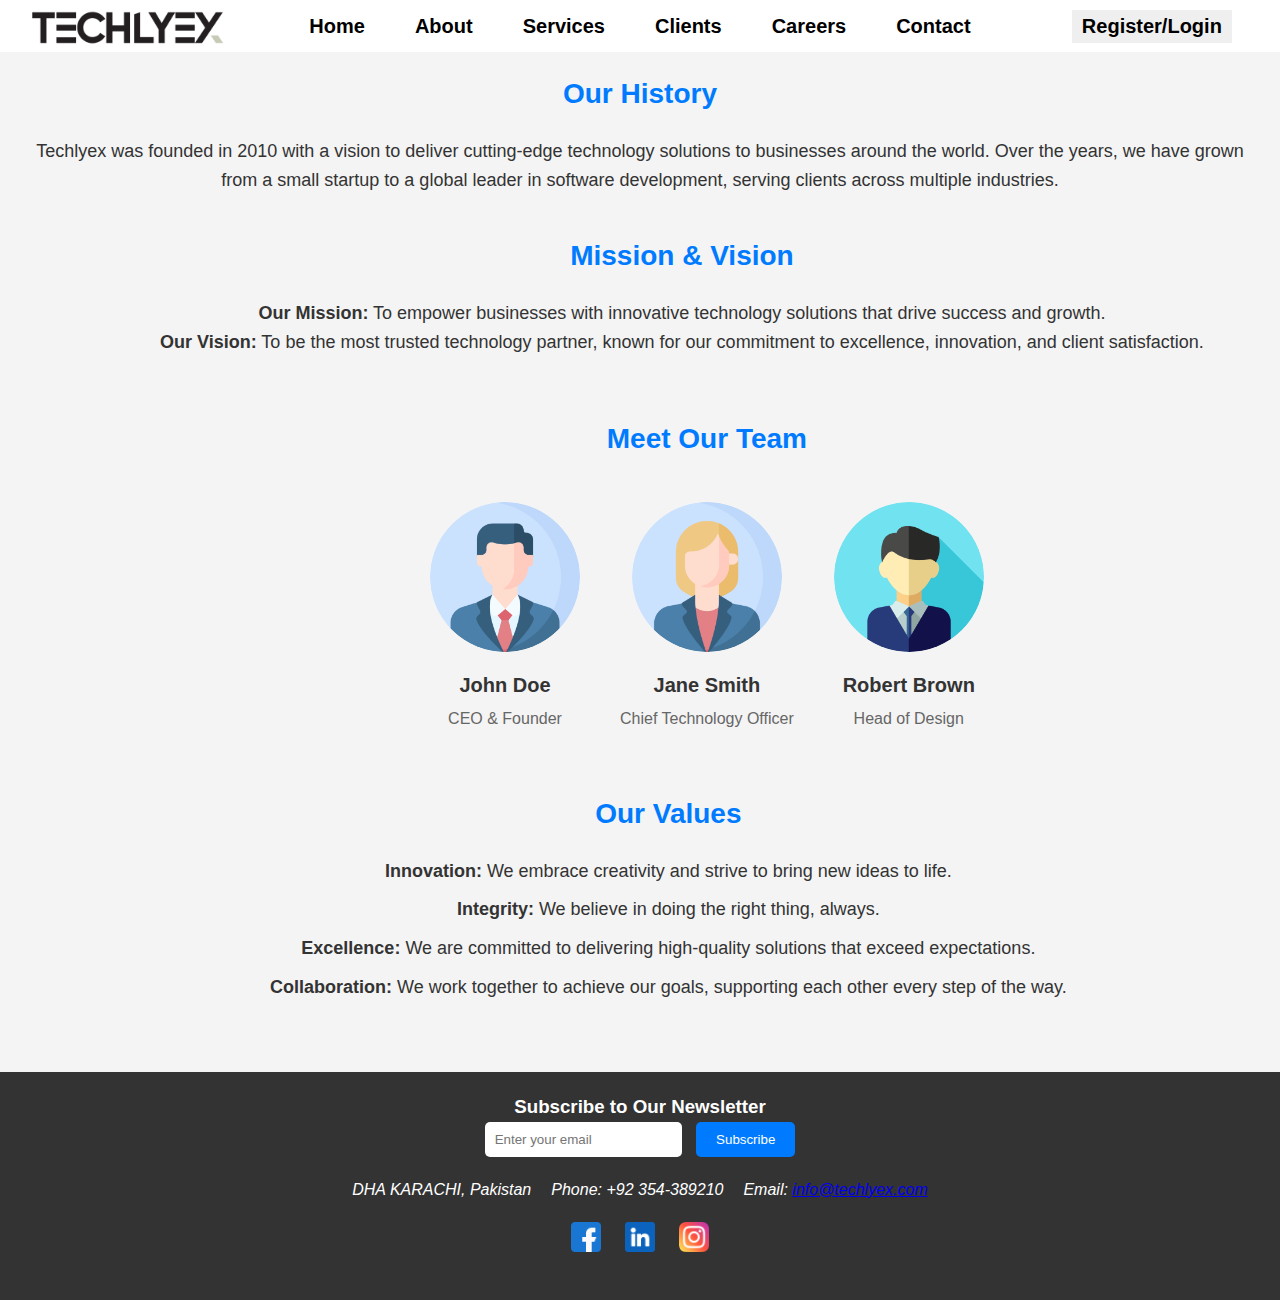
<file: about.html>
<!DOCTYPE html>
<html lang="en">

<head>
    <meta charset="UTF-8">
    <meta name="viewport" content="width=device-width, initial-scale=1.0">
    <title>About Us - Techlyex</title>
    <link rel="stylesheet" href="style.css">
</head>

<body>
    <!-- Header -->
    <div class="Header">
        <img src="images/logo.png" alt="Techlyex Logo" width="200px">
        <nav class="nav">
            <a href="index.html">Home</a>
            <a href="about.html">About</a>
            <a href="services.html">Services</a>
            <a href="clients.html">Clients</a>
            <a href="careers.html">Careers</a>
            <a href="contact.html">Contact</a>
        </nav>
        <button class="Loginbtn"><a href="login.html">Register/Login</a></button>
    </div>


    <!-- About Us Section -->
    <div class="about-container">
        <!-- Company History -->
        <section id="company-history">
            <h2>Our History</h2>
            <p>Techlyex was founded in 2010 with a vision to deliver cutting-edge technology solutions to businesses around the world. Over the years, we have grown from a small startup to a global leader in software development, serving clients across multiple industries.</p>
        </section>

        <!-- Mission and Vision -->
        <section id="mission-vision">
            <h2>Mission & Vision</h2>
            <p><strong>Our Mission:</strong> To empower businesses with innovative technology solutions that drive success and growth.</p>
            <p><strong>Our Vision:</strong> To be the most trusted technology partner, known for our commitment to excellence, innovation, and client satisfaction.</p>
        </section>

        <!-- Our Team -->
        <section id="our-team">
            <div class="team">
            <h2>Meet Our Team</h2>
            <div class="team-member-container">
            <div class="team-member">
                <img src="images/profile.png" alt="John Doe">
                <h3>John Doe</h3>
                <p>CEO & Founder</p>
            </div>
            <div class="team-member">
                <img src="images/profile (1).png" alt="Jane Smith">
                <h3>Jane Smith</h3>
                <p>Chief Technology Officer</p>
            </div>
            <div class="team-member">
                <img src="images/businessman.png" alt="Robert Brown">
                <h3>Robert Brown</h3>
                <p>Head of Design</p>
            </div>
            </div>
        </div>
        </section>

        <!-- Core Values -->
        <section id="core-values">
            <h2>Our Values</h2>
            <ul>
                <li><strong>Innovation:</strong> We embrace creativity and strive to bring new ideas to life.</li>
                <li><strong>Integrity:</strong> We believe in doing the right thing, always.</li>
                <li><strong>Excellence:</strong> We are committed to delivering high-quality solutions that exceed expectations.</li>
                <li><strong>Collaboration:</strong> We work together to achieve our goals, supporting each other every step of the way.</li>
            </ul>
        </section>
    </div>

      <!-- Footer -->
      <footer>
        <div class="container">
            <div class="footer-info">
                <div class="newsletter">
                    <h3>Subscribe to Our Newsletter</h3>
                    <form action="#" method="post">
                        <input type="email" placeholder="Enter your email" required>
                        <button type="submit">Subscribe</button>
                    </form>
                </div>
                <address>
                    <p>DHA KARACHI, Pakistan</p>
                    <p>Phone: +92 354-389210</p>
                    <p>Email: <a href="mailto:info@techlyex.com">info@techlyex.com</a></p>
                </address>
                <div class="social-media">
                    <a href="#"><img src="images/facebook.png" alt="Facebook"></a>
                    <a href="#"><img src="images/linkedin.png" alt="LinkedIn"></a>
                    <a href="#"><img src="images/instagram.png" alt="Instagram"></a>
                </div>
            </div>
        </div>
    </footer>
</body>

</html>
</file>
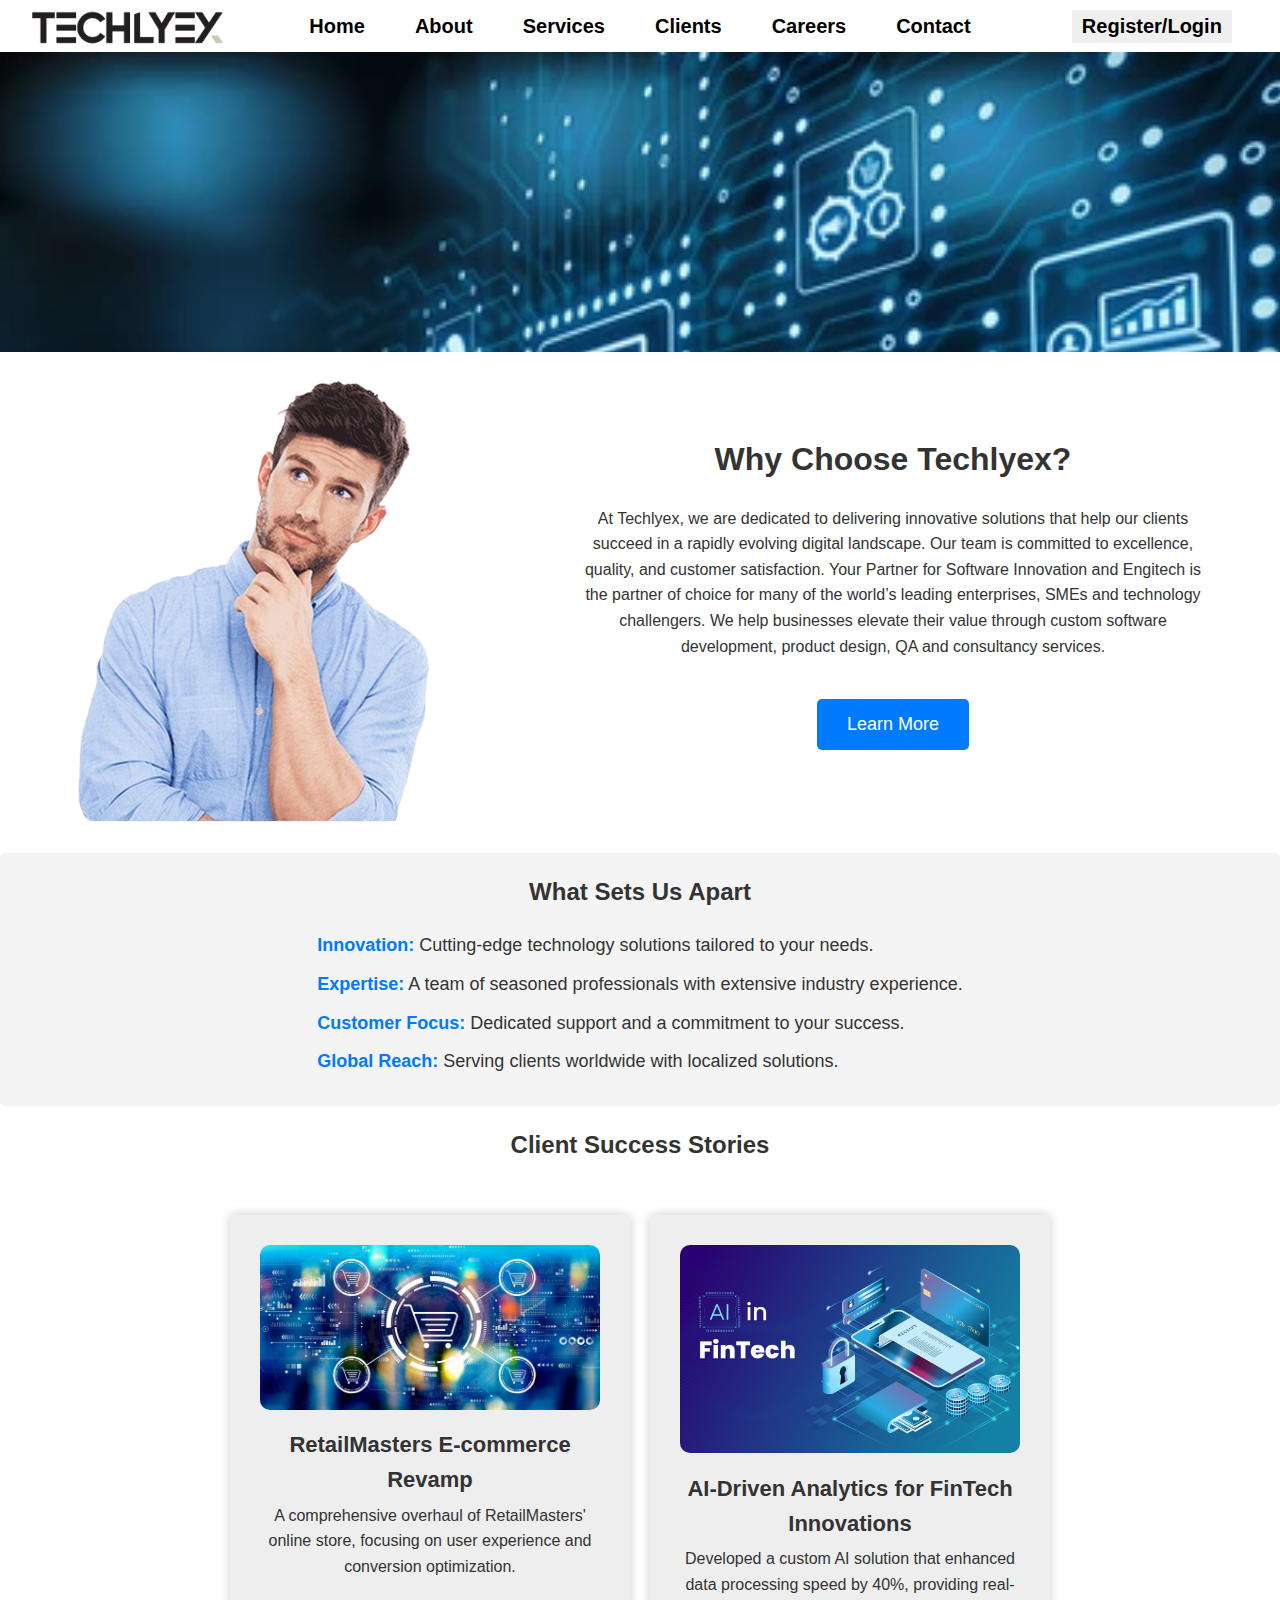
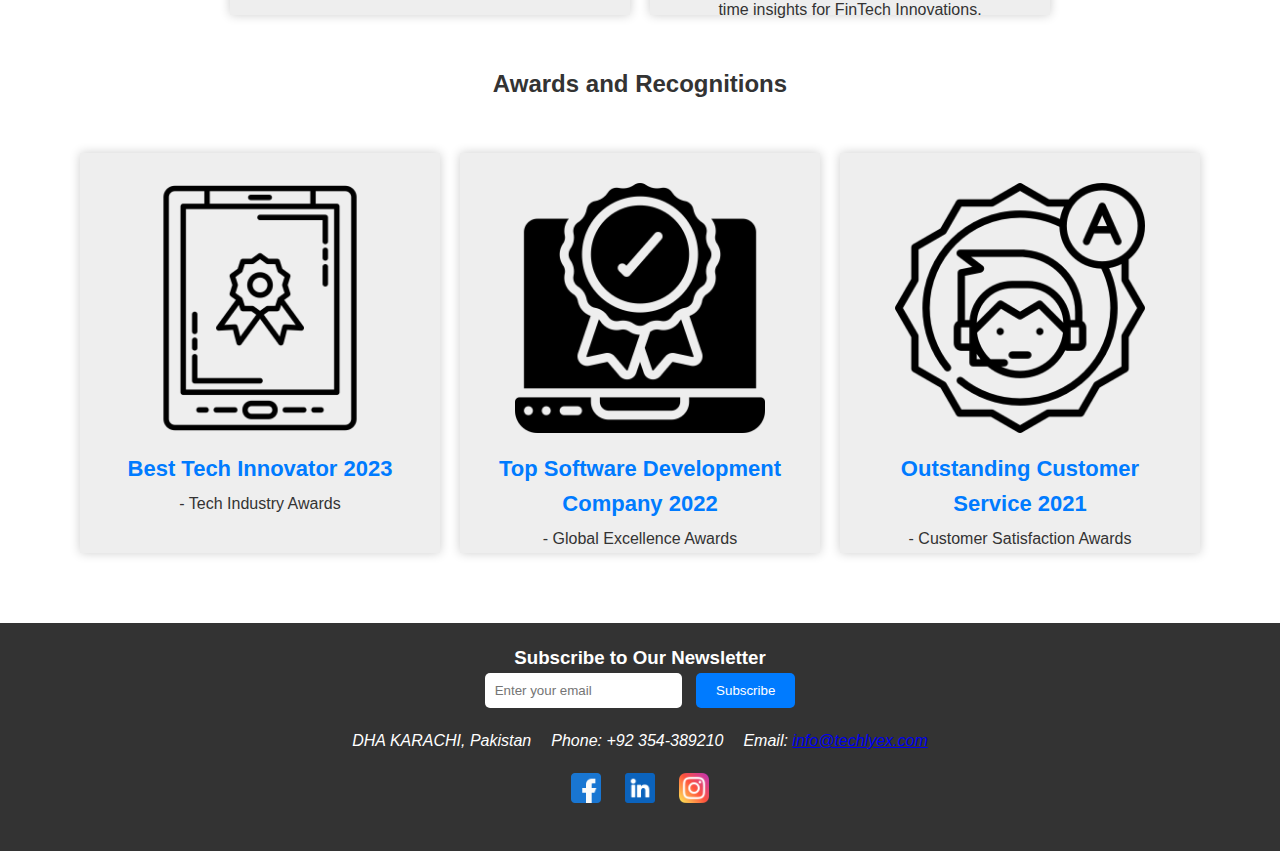
<file: clients.html>
<!DOCTYPE html>
<html lang="en">

<head>
    <meta charset="UTF-8">
    <meta name="viewport" content="width=device-width, initial-scale=1.0">
    <title>Why Choose Us - Techlyex</title>
    <link rel="stylesheet" href="style.css">
</head>

<body>
    <!-- Header -->
    <div class="Header">
        <img src="images/logo.png" alt="Techlyex Logo" width="200px">
        <nav class="nav">
            <a href="index.html">Home</a>
            <a href="about.html">About</a>
            <a href="services.html">Services</a>
            <a href="clients.html">Clients</a>
            <a href="careers.html">Careers</a>
            <a href="contact.html">Contact</a>
        </nav>
        <button class="Loginbtn"><a href="login.html">Register/Login</a></button>
    </div>

    <!-- Main Content -->
    <section class="why-choose-us">
        <div class="client-container">
            <!-- Introduction -->
            <div class="client-image"></div>
            <div class="introduction-container">
                <div class="introduction-image"><img src="images/Man_Thinking.png" alt="Wondering Man"></div>
                <div class="introduction">
                    <h1>Why Choose Techlyex?</h1>
                    <p>At Techlyex, we are dedicated to delivering innovative solutions that help our clients succeed in
                        a rapidly evolving digital landscape. Our team is committed to excellence, quality, and customer
                        satisfaction. Your Partner for
                        Software Innovation and Engitech is the partner of choice for many of the world’s leading
                        enterprises, SMEs and technology challengers. We help businesses elevate their value through
                        custom software development, product design, QA and consultancy services.</p>
                    <button class="btn-client" href="about.html">Learn More</button>
                </div>
            </div>

            <!-- Key Differentiators -->
            <div class="differentiators">
                <h2>What Sets Us Apart</h2>
                <ul>
                    <li><strong>Innovation:</strong> Cutting-edge technology solutions tailored to your needs.</li>
                    <li><strong>Expertise:</strong> A team of seasoned professionals with extensive industry experience.
                    </li>
                    <li><strong>Customer Focus:</strong> Dedicated support and a commitment to your success.</li>
                    <li><strong>Global Reach:</strong> Serving clients worldwide with localized solutions.</li>
                </ul>
            </div>

            <!-- Client Success Stories -->
            <div class="success-stories">
                <h2>Client Success Stories</h2>
                <div class="client-stories-container">
                <div class="project">
                    <img src="images/project1.webp" alt="RetailMasters E-commerce Revamp">
                    <h3>RetailMasters E-commerce Revamp</h3>
                    <p>A comprehensive overhaul of RetailMasters' online store, focusing on user experience and
                        conversion
                        optimization.</p>
                </div>
                <div class="project">
                    <img src="images/project2.webp" alt="AI-Driven Analytics for FinTech Innovations">
                    <h3>AI-Driven Analytics for FinTech Innovations</h3>
                    <p>Developed a custom AI solution that enhanced data processing speed by 40%, providing real-time
                        insights for FinTech Innovations.</p>
                </div>
            </div>
            </div>

            <!-- Awards and Recognitions -->
            <div class="awards">
                <h2>Awards and Recognitions</h2>
                <div class="awards-container">
                <div class="project">
                    <img src="images/medal.png" alt="tech innovator" class="awards-img">
                    <h3>Best Tech Innovator 2023</h3>
                    <p>- Tech Industry Awards</p>
                </div>
                <div class="project">
                    <img src="images/laptop.png" alt="software development" class="awards-img">
                    <h3>Top Software Development Company 2022</h3>
                    <p>- Global Excellence Awards</p>
                </div>
                <div class="project">
                    <img src="images/support.png" alt="customer service" class="awards-img">
                    <h3>Outstanding Customer Service 2021</h3>
                    <p>- Customer Satisfaction Awards</p>
                </div>
            </div>
            </div>
        </div>
    </section>

    <!-- Footer -->
    <footer>
        <div class="container">
            <div class="footer-info">
                <div class="newsletter">
                    <h3>Subscribe to Our Newsletter</h3>
                    <form action="#" method="post">
                        <input type="email" placeholder="Enter your email" required>
                        <button type="submit">Subscribe</button>
                    </form>
                </div>
                <address>
                    <p>DHA KARACHI, Pakistan</p>
                    <p>Phone: +92 354-389210</p>
                    <p>Email: <a href="mailto:info@techlyex.com">info@techlyex.com</a></p>
                </address>
                <div class="social-media">
                    <a href="#"><img src="images/facebook.png" alt="Facebook"></a>
                    <a href="#"><img src="images/linkedin.png" alt="LinkedIn"></a>
                    <a href="#"><img src="images/instagram.png" alt="Instagram"></a>
                </div>
            </div>
        </div>
    </footer>
</body>

</html>
</file>
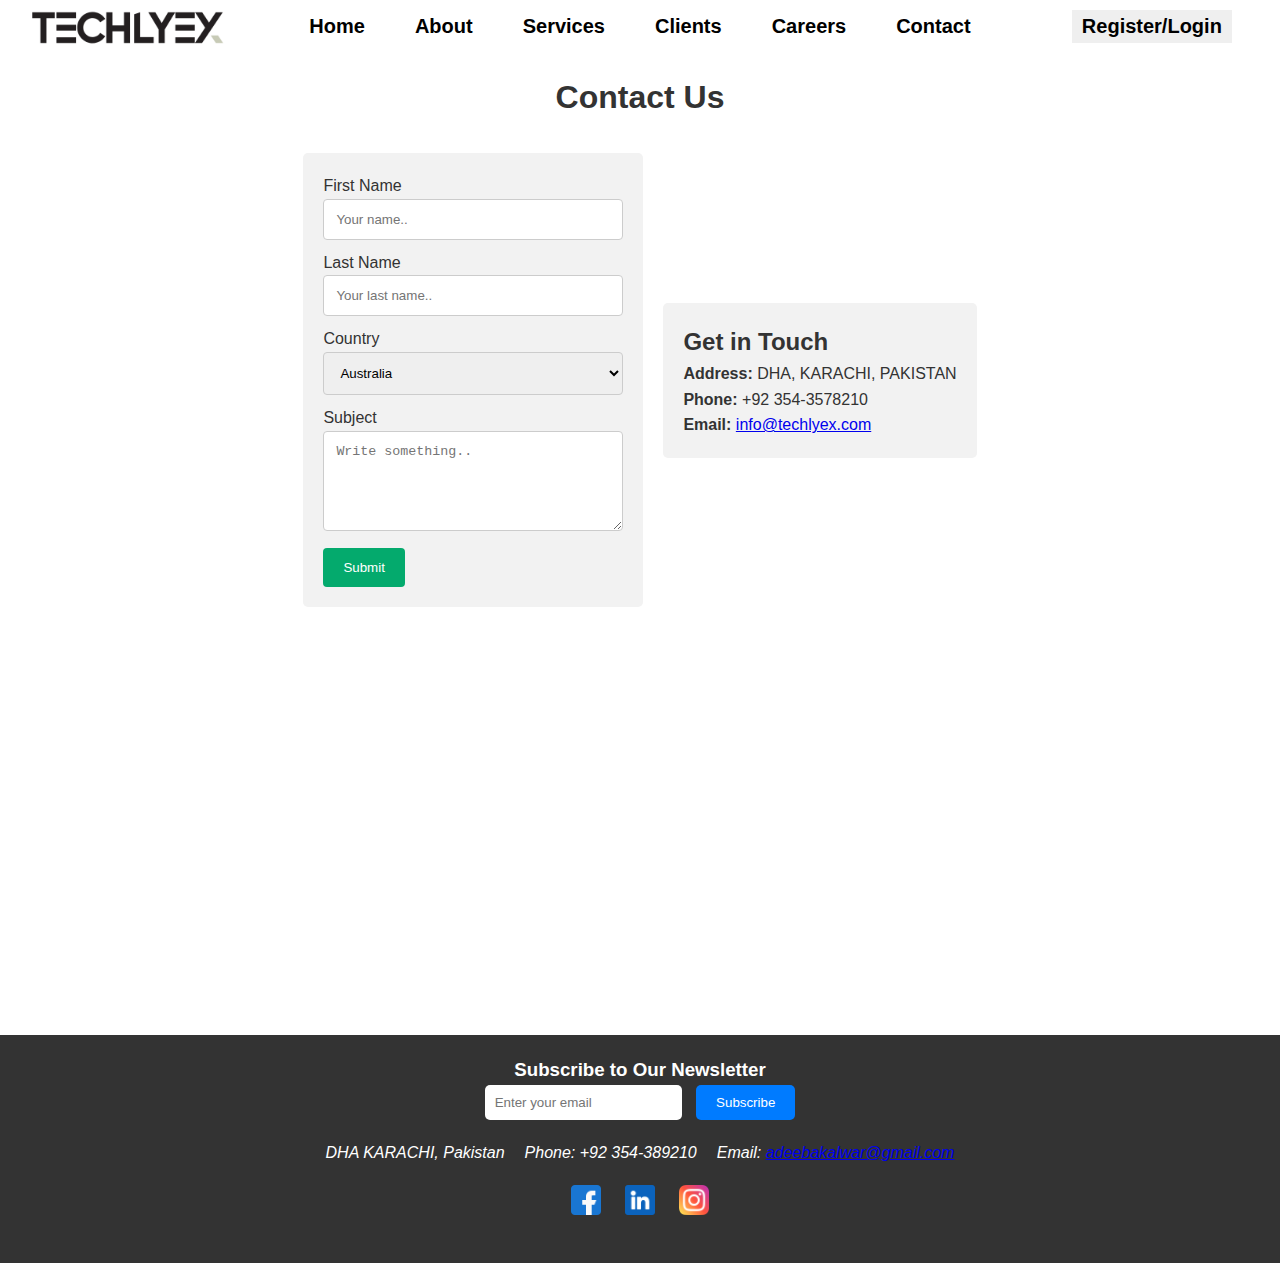
<file: contact.html>
<!DOCTYPE html>
<html lang="en">

<head>
    <meta charset="UTF-8">
    <meta name="viewport" content="width=device-width, initial-scale=1.0">
    <title>Contact Us - Techlyex</title>
    <link rel="stylesheet" href="style.css">
</head>

<body>
    <!-- Header -->
    <div class="Header">
        <img src="images/logo.png" alt="Techlyex Logo" width="200px">
        <nav class="nav">
            <a href="index.html">Home</a>
            <a href="about.html">About</a>
            <a href="services.html">Services</a>
            <a href="clients.html">Clients</a>
            <a href="careers.html">Careers</a>
            <a href="contact.html">Contact</a>
        </nav>
        <button class="Loginbtn"><a href="login.html">Register/Login</a></button>
    </div>

    <!-- Main Content -->
    <section class="contact-us">
        <div class="container">
            <h1 style="text-align: center; margin: 20px;">Contact Us</h1>
            <div class="contact-form-container">
                <!-- Contact Form -->

                <div class="contact-form">
                    <form>
                        <label for="fname">First Name</label><br>
                        <input type="text" id="fname" name="firstname" placeholder="Your name..">
                        <br>
                        <label for="lname">Last Name</label><br>
                        <input type="text" id="lname" name="lastname" placeholder="Your last name..">
                        <br>
                        <label for="country">Country</label><br>
                        <select id="country" name="country">
                            <option value="australia">Australia</option>
                            <option value="canada">Canada</option>
                            <option value="usa">USA</option>
                        </select>
                        <br>
                        <label for="subject">Subject</label><br>
                        <textarea id="subject" name="subject" placeholder="Write something.."
                            style="height:100px"></textarea>
                        <br>
                        <input type="submit" value="Submit">
                    </form>
                </div>

                <!-- Contact Information -->
                <div class="contact-info">
                    <h2>Get in Touch</h2>
                    <p><strong>Address:</strong> DHA, KARACHI, PAKISTAN</p>
                    <p><strong>Phone:</strong> +92 354-3578210</p>
                    <p><strong>Email:</strong> <a href="mailto:info@techlyex.com">info@techlyex.com</a></p>
                </div>
            </div>

            <!-- Embedded Google Map -->
            <div class="map-container">
                <iframe
                    src="https://www.google.com/maps/embed?pb=!1m18!1m12!1m3!1d3151.8354345093716!2d144.9537351154945!3d-37.8162794420206!2m3!1f0!2f0!3f0!3m2!1i1024!2i768!4f13.1!3m3!1m2!1s0x6ad642af0f11fd81%3A0xf57721a8e9f1fa0!2sTechlyex!5e0!3m2!1sen!2sau!4v1612849272815!5m2!1sen!2sau"
                    width="100%" height="400" style="border:0;" allowfullscreen="" loading="lazy">
                </iframe>
            </div>
        </div>
    </section>

    <!-- Footer -->
    <footer>
        <div class="container">
            <div class="footer-info">
                <div class="newsletter">
                    <h3>Subscribe to Our Newsletter</h3>
                    <form action="#" method="post">
                        <input type="email" placeholder="Enter your email" required>
                        <button type="submit">Subscribe</button>
                    </form>
                </div>
                <address>
                    <p>DHA KARACHI, Pakistan</p>
                    <p>Phone: +92 354-389210</p>
                    <p>Email: <a href="adeebakalwar@gmail.com">adeebakalwar@gmail.com</a></p>
                </address>
                <div class="social-media">
                    <a href="#"><img src="images/facebook.png" alt="Facebook"></a>
                    <a href="#"><img src="images/linkedin.png" alt="LinkedIn"></a>
                    <a href="#"><img src="images/instagram.png" alt="Instagram"></a>
                </div>
            </div>
        </div>
    </footer>
</body>

</html>
</file>
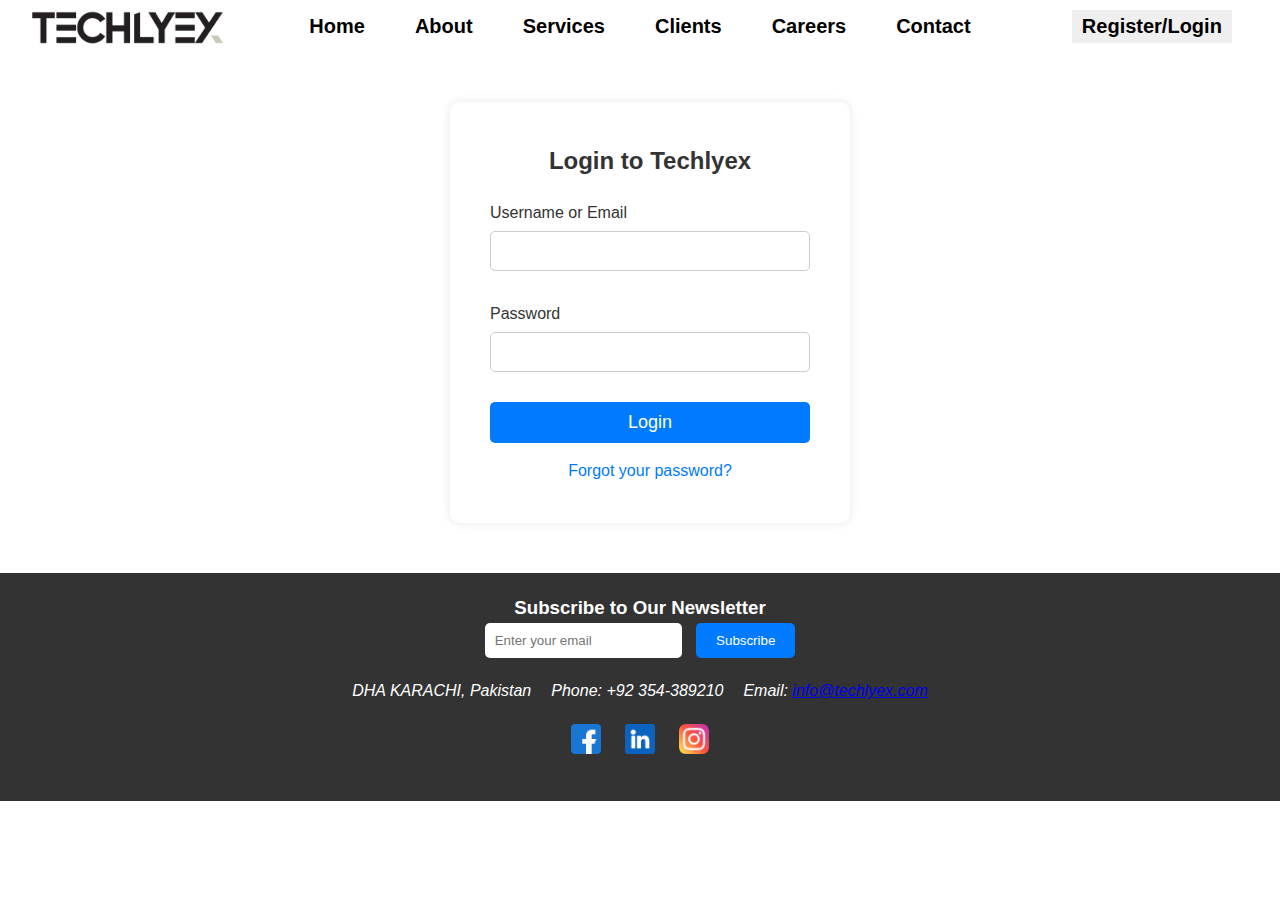
<file: login.html>
<!DOCTYPE html>
<html lang="en">

<head>
    <meta charset="UTF-8">
    <meta name="viewport" content="width=device-width, initial-scale=1.0">
    <title>Login - Techlyex</title>
    <link rel="stylesheet" href="style.css">
</head>

<body>
    <!-- Header -->
    <div class="Header">
        <img src="images/logo.png" alt="Techlyex Logo" width="200px">
        <nav class="nav">
            <a href="index.html">Home</a>
            <a href="about.html">About</a>
            <a href="services.html">Services</a>
            <a href="clients.html">Clients</a>
            <a href="careers.html">Careers</a>
            <a href="contact.html">Contact</a>
        </nav>
        <button class="Loginbtn" href="login.html">Register/Login</button>
    </div>

    <div class="login-container">
        <h2>Login to Techlyex</h2>
        <form action="#" method="post">
            <!-- Username/Email Field -->
            <div class="form-group">
                <label for="username">Username or Email</label>
                <input type="text" id="username" name="username" required>
            </div>
            <!-- Password Field -->
            <div class="form-group">
                <label for="password">Password</label>
                <input type="password" id="password" name="password" required>
            </div>
            <!-- Submit Button -->
            <button type="submit" class="login-btn">Login</button>
            <!-- Password Recovery Link -->
            <div class="forgot-password">
                <a href="#">Forgot your password?</a>
            </div>
        </form>
    </div>

      <!-- Footer -->
      <footer>
        <div class="container">
            <div class="footer-info">
                <div class="newsletter">
                    <h3>Subscribe to Our Newsletter</h3>
                    <form action="#" method="post">
                        <input type="email" placeholder="Enter your email" required>
                        <button type="submit">Subscribe</button>
                    </form>
                </div>
                <address>
                    <p>DHA KARACHI, Pakistan</p>
                    <p>Phone: +92 354-389210</p>
                    <p>Email: <a href="mailto:info@techlyex.com">info@techlyex.com</a></p>
                </address>
                <div class="social-media">
                    <a href="#"><img src="images/facebook.png" alt="Facebook"></a>
                    <a href="#"><img src="images/linkedin.png" alt="LinkedIn"></a>
                    <a href="#"><img src="images/instagram.png" alt="Instagram"></a>
                </div>
            </div>
        </div>
    </footer>
</body>

</html>
</file>
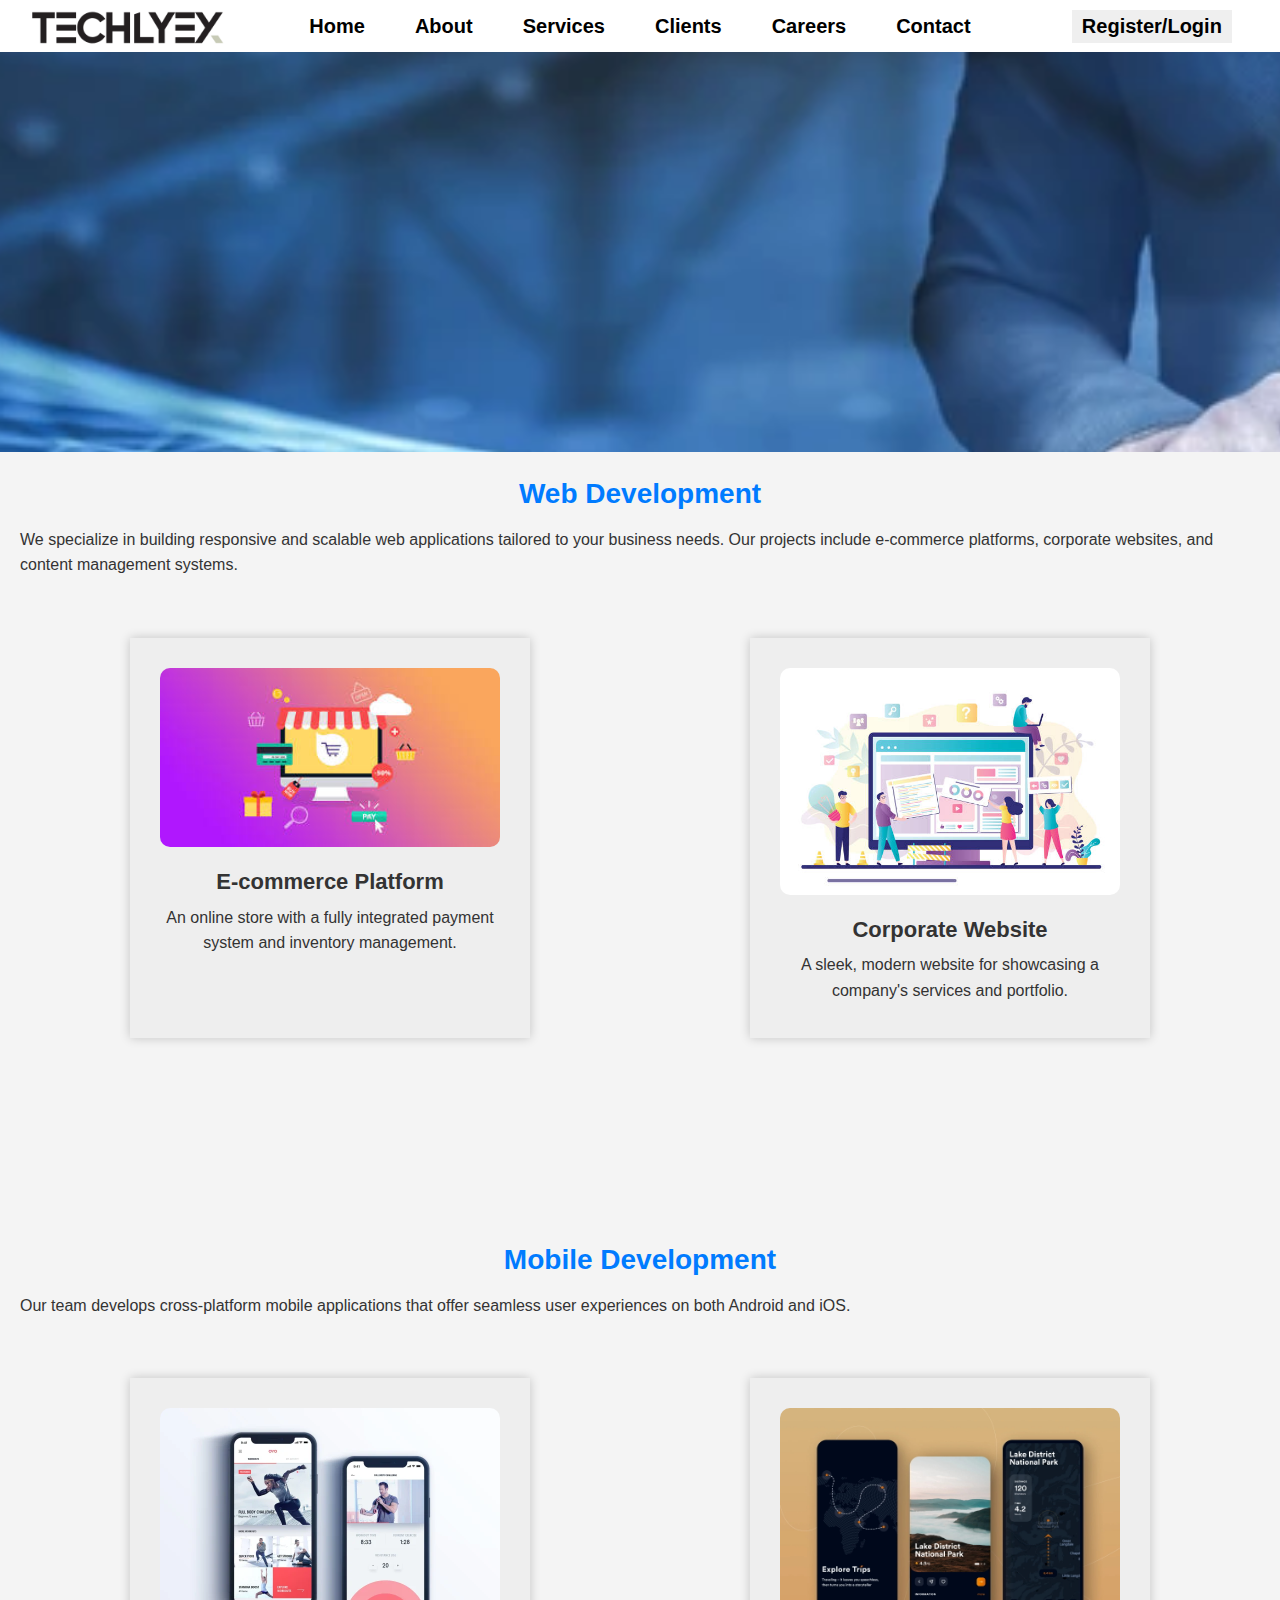
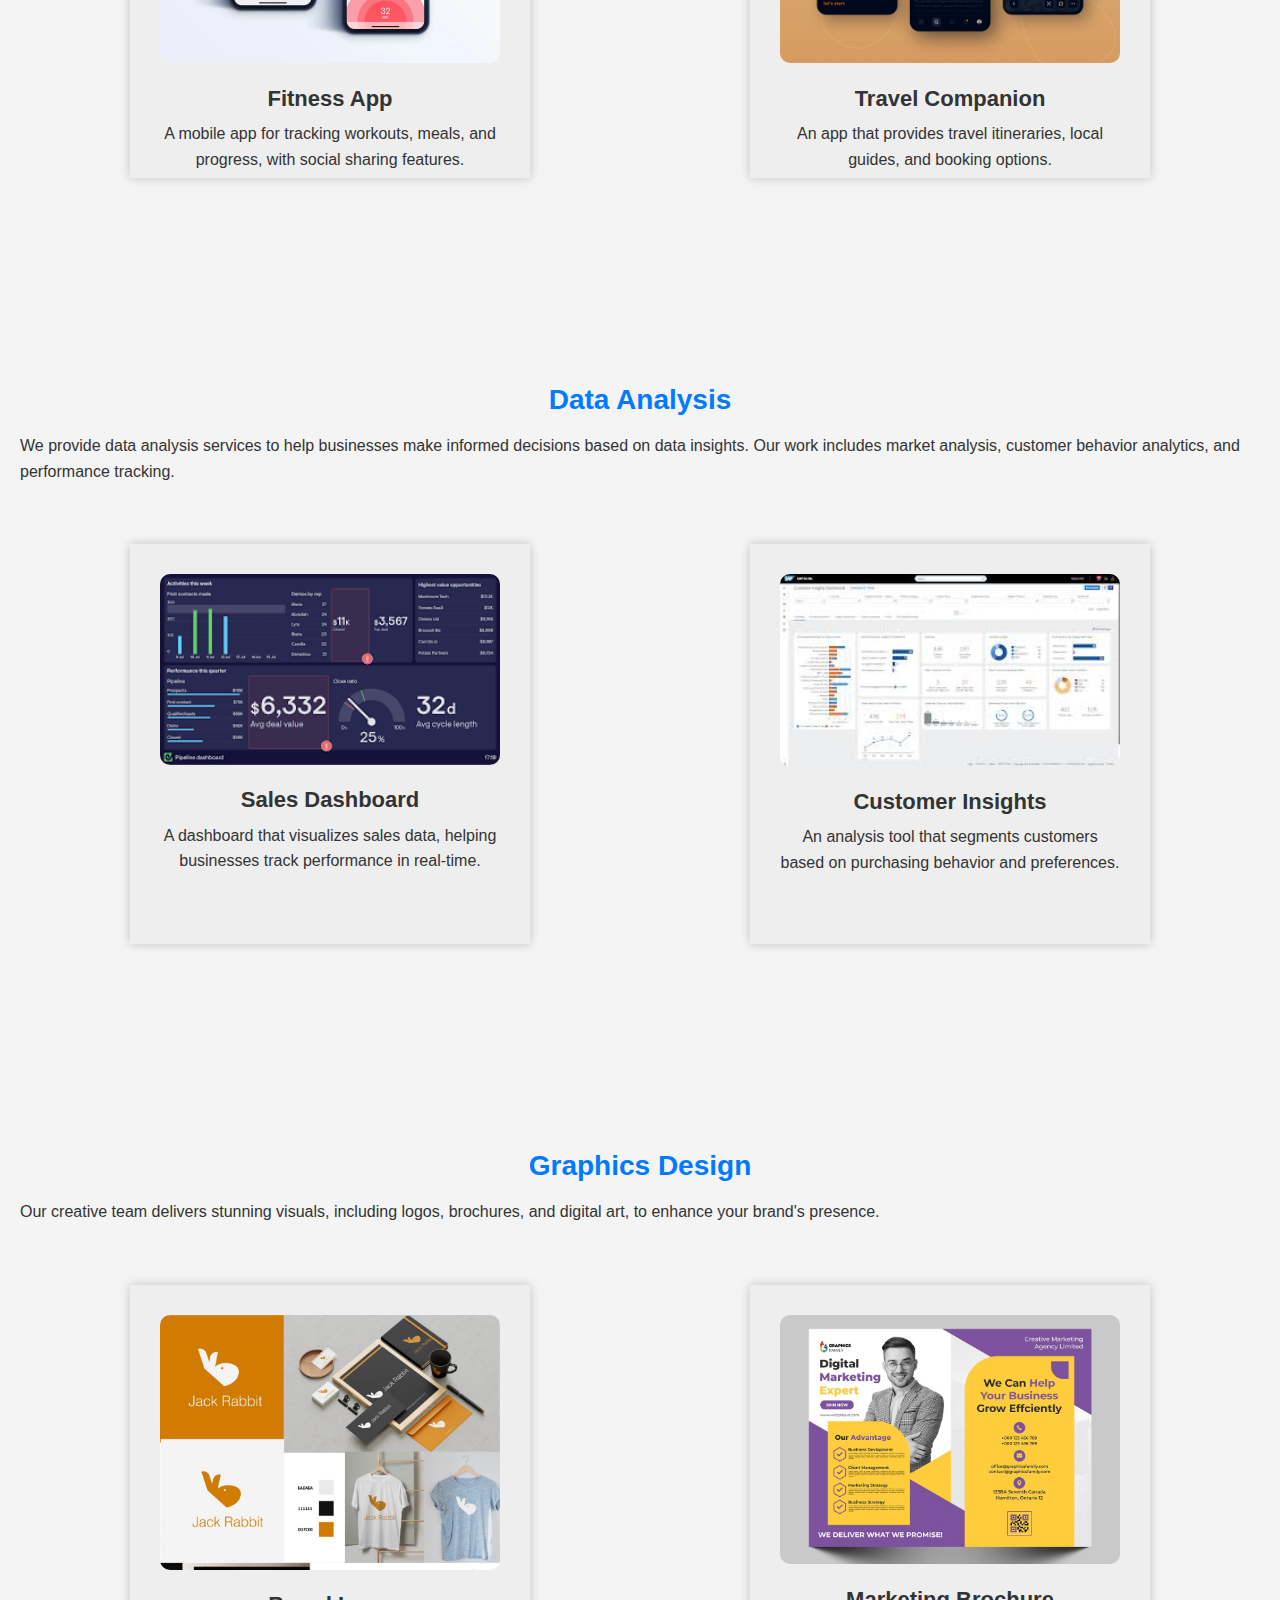
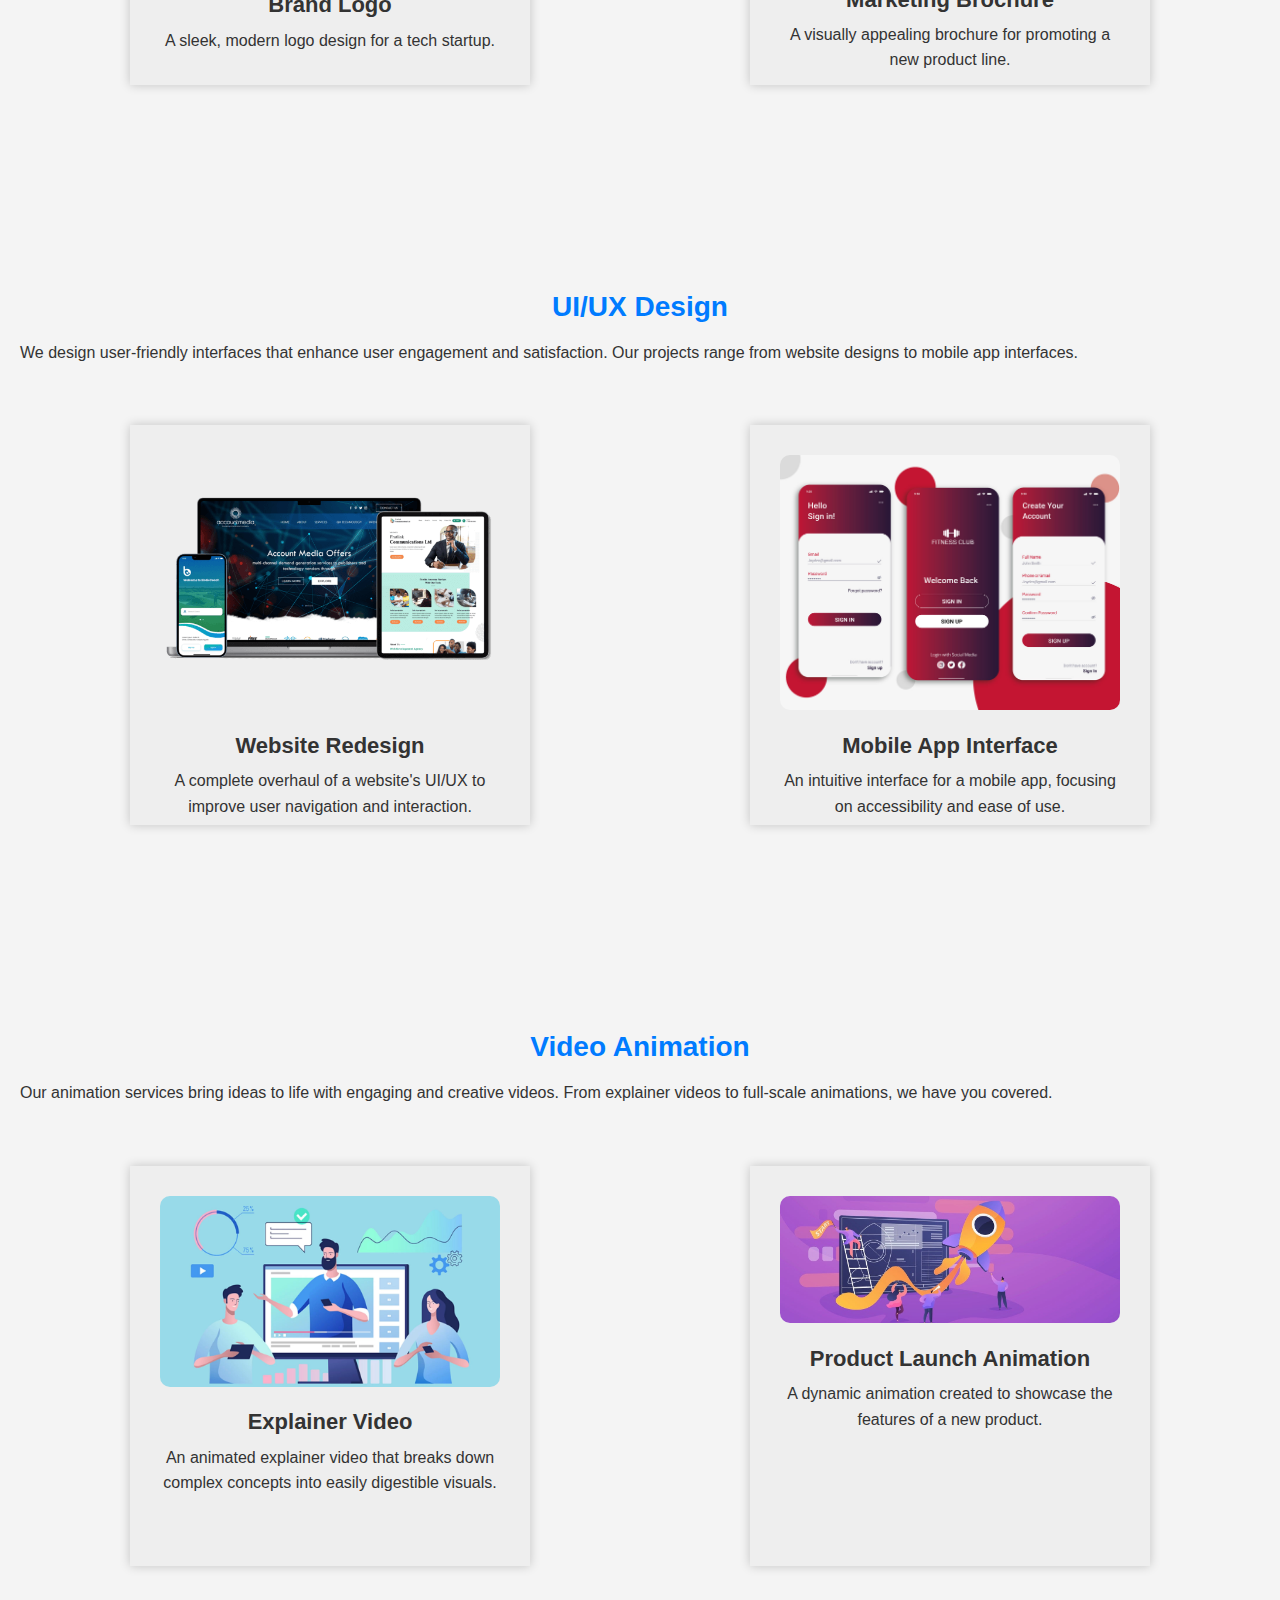
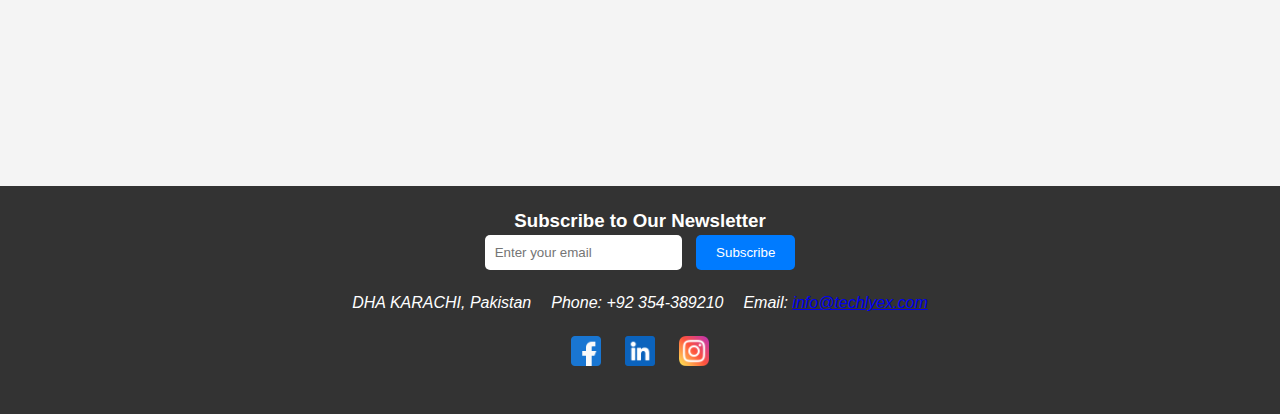
<file: services.html>
<!DOCTYPE html>
<html lang="en">

<head>
    <meta charset="UTF-8">
    <meta name="viewport" content="width=device-width, initial-scale=1.0">
    <title>Our Services - Techlyex</title>
    <link rel="stylesheet" href="style.css">
</head>

<body>
    <!-- Header -->
    <div class="Header">
        <img src="images/logo.png" alt="Techlyex Logo" width="200px">
        <nav class="nav">
            <a href="index.html">Home</a>
            <a href="about.html">About</a>
            <a href="services.html">Services</a>
            <a href="clients.html">Clients</a>
            <a href="careers.html">Careers</a>
            <a href="contact.html">Contact</a>
        </nav>
        <button class="Loginbtn"><a href="login.html">Register/Login</a></button>
    </div>
    <div class="service-title"></div>
     <!-- Services Section -->
     <div class="services-container">
        
        <section id="web-development" class="service">
            <h2>Web Development</h2>
            <p>We specialize in building responsive and scalable web applications tailored to your business needs. Our projects include e-commerce platforms, corporate websites, and content management systems.</p>
            <div class="projects">
                <div class="project">
                    <img src="images/ecommerce.jpeg" alt="Project 1">
                    <h3>E-commerce Platform</h3>
                    <p>An online store with a fully integrated payment system and inventory management.</p>
                </div>
                <div class="project">
                    <img src="images/coperate.jpeg" alt="Project 2">
                    <h3>Corporate Website</h3>
                    <p>A sleek, modern website for showcasing a company's services and portfolio.</p>
                </div>
            </div>
        </section>

        <section id="mobile-development" class="service">
            <h2>Mobile Development</h2>
            <p>Our team develops cross-platform mobile applications that offer seamless user experiences on both Android and iOS.</p>
            <div class="projects">
                <div class="project">
                    <img src="images/fitness.webp" alt="Project 3">
                    <h3>Fitness App</h3>
                    <p>A mobile app for tracking workouts, meals, and progress, with social sharing features.</p>
                </div>
                <div class="project">
                    <img src="images/travel.webp" alt="Project 4">
                    <h3>Travel Companion</h3>
                    <p>An app that provides travel itineraries, local guides, and booking options.</p>
                </div>
            </div>
        </section>

        <section id="data-analysis" class="service">
            <h2>Data Analysis</h2>
            <p>We provide data analysis services to help businesses make informed decisions based on data insights. Our work includes market analysis, customer behavior analytics, and performance tracking.</p>
            <div class="projects">
                <div class="project">
                    <img src="images/sales.png" alt="Project 5">
                    <h3>Sales Dashboard</h3>
                    <p>A dashboard that visualizes sales data, helping businesses track performance in real-time.</p>
                </div>
                <div class="project">
                    <img src="images/customer.jpeg" alt="Project 6">
                    <h3>Customer Insights</h3>
                    <p>An analysis tool that segments customers based on purchasing behavior and preferences.</p>
                </div>
            </div>
        </section>

        <section id="graphics-design" class="service">
            <h2>Graphics Design</h2>
            <p>Our creative team delivers stunning visuals, including logos, brochures, and digital art, to enhance your brand's presence.</p>
            <div class="projects">
                <div class="project">
                    <img src="images/branding.jpg" alt="Project 7">
                    <h3>Brand Logo</h3>
                    <p>A sleek, modern logo design for a tech startup.</p>
                </div>
                <div class="project">
                    <img src="images/brouchure.jpg" alt="Project 8">
                    <h3>Marketing Brochure</h3>
                    <p>A visually appealing brochure for promoting a new product line.</p>
                </div>
            </div>
        </section>

        <section id="ui-ux-design" class="service">
            <h2>UI/UX Design</h2>
            <p>We design user-friendly interfaces that enhance user engagement and satisfaction. Our projects range from website designs to mobile app interfaces.</p>
            <div class="projects">
                <div class="project">
                    <img src="images/webdesign.png" alt="Project 9">
                    <h3>Website Redesign</h3>
                    <p>A complete overhaul of a website's UI/UX to improve user navigation and interaction.</p>
                </div>
                <div class="project">
                    <img src="images/mobileappdesign.jpg" alt="Project 10">
                    <h3>Mobile App Interface</h3>
                    <p>An intuitive interface for a mobile app, focusing on accessibility and ease of use.</p>
                </div>
            </div>
        </section>

        <section id="video-animation" class="service">
            <h2>Video Animation</h2>
            <p>Our animation services bring ideas to life with engaging and creative videos. From explainer videos to full-scale animations, we have you covered.</p>
            <div class="projects">
                <div class="project">
                    <img src="images/videoanimation.webp" alt="Project 11">
                    <h3>Explainer Video</h3>
                    <p>An animated explainer video that breaks down complex concepts into easily digestible visuals.</p>
                </div>
                <div class="project">
                    <img src="images/productlaunch.jpg" alt="Project 12">
                    <h3>Product Launch Animation</h3>
                    <p>A dynamic animation created to showcase the features of a new product.</p>
                </div>
            </div>
        </section>
    </div>

      <!-- Footer -->
      <footer>
        <div class="container">
            <div class="footer-info">
                <div class="newsletter">
                    <h3>Subscribe to Our Newsletter</h3>
                    <form action="#" method="post">
                        <input type="email" placeholder="Enter your email" required>
                        <button type="submit">Subscribe</button>
                    </form>
                </div>
                <address>
                    <p>DHA KARACHI, Pakistan</p>
                    <p>Phone: +92 354-389210</p>
                    <p>Email: <a href="mailto:info@techlyex.com">info@techlyex.com</a></p>
                </address>
                <div class="social-media">
                    <a href="#"><img src="images/facebook.png" alt="Facebook"></a>
                    <a href="#"><img src="images/linkedin.png" alt="LinkedIn"></a>
                    <a href="#"><img src="images/instagram.png" alt="Instagram"></a>
                </div>
            </div>
        </div>
    </footer>
</body>

</html>
</file>
<file: style.css>
/* Reset default margin and padding */
* {
    margin: 0;
    padding: 0;
    box-sizing: border-box;
}

/* General Styles */
body {
    font-family: Arial, sans-serif;
    line-height: 1.6;
    color: #333;
}

/* Header */
.Header {
    display: flex;
    align-items: center;
    justify-content: space-around;
    flex-wrap: wrap;
}
.nav{
    display: flex;
    align-items: center;
    justify-content: space-around;
    flex-wrap: wrap;

}
.nav a{
    padding: 5px;
    text-decoration: none;
    color: black;
    font-weight: bold;
    font-size: 20px;
    margin: 5px 20px;
}
.nav a:hover {
    color: red;
    border-bottom: 2px solid red;
}
.Loginbtn{
    padding: 5px 10px;
    text-decoration: none;
    color: black;
    font-weight: bold;
    font-size: 20px;
    margin: 5px 20px;
    border: none;
}
.Loginbtn a {
    color: black;
    text-decoration: none;
}
.Loginbtn a:hover {
    color: red;
}
/* Main Banner */
.banner {
    position: relative;
    text-align: center;
    color: #fff;
}

.banner img {
    width: 100%;
    height: auto;
}

.banner-text {
    position: absolute;
    top: 50%;
    left: 50%;
    transform: translate(-50%, -50%);
}

.banner-text h1 {
    font-size: 2.5em;
    margin-bottom: 20px;
}

.btn {
    display: inline-block;
    padding: 10px 20px;
    margin: 10px;
    background: #007bff;
    color: #fff;
    text-decoration: none;
    border-radius: 5px;
}

.btn-primary {
    background: #28a745;
}

.btn:hover {
    background: #0056b3;
}

.btn-primary:hover {
    background: #218838;
}

/* About Section */
.about {
    padding: 20px 30px;
}

.about-container-main {
    display: flex;
    align-content: center;
    justify-content: center;
    flex-wrap: nowrap;
    align-items: center;
}

.about h2 {
    font-size: 2em;
    margin-bottom: 20px;
    text-align: center;
}

.mission-vision {
    display: flex;
    justify-content: space-between;
}

.mission, .vision {
    flex: 1;
    padding: 10px;
}
.mission, .vision{
    text-align: center;
    margin: 10px;
    background-color: #eeeeee;
    box-shadow: 0 0 10px rgba(0, 0, 0, 0.2);
}
/* Services Overview */
.services {
    background: #f4f4f4;
    padding: 20px 0;
}
.service-items-container {
    display: flex;
    flex-wrap: wrap;
    justify-content: center;
}
.services h2 {
    text-align: center;
    margin-bottom: 20px;
}

.service-item {
    text-align: center;
    margin-bottom: 20px;
    width: 300px;
    margin: 10px;
    padding: 20px;
    background: #fff;
    box-shadow: 0 0 10px rgba(0, 0, 0, 0.2);
}

.service-item h3 {
    font-size: 1.5em;
    margin-bottom: 10px;
}

.service-item p {
    margin-bottom: 10px;
}

/* Client Testimonials */
.testimonials {
    padding: 20px 0;
}

.testimonials-container {
    display: flex;
    flex-wrap: wrap;
    justify-content: center;
}

.testimonials h2 {
    text-align: center;
    margin-bottom: 20px;
}

.testimonial {
    text-align: center;
    width: 300px;
    height: 250px;
    margin: 10px;
    padding: 30px;
    margin-bottom: 20px;
    background-color: #eeeeee;
    box-shadow: 0 0 10px rgba(0, 0, 0, 0.2);
}

.client-logos {
    text-align: center;
}

.client-logos img {
    margin: 0 10px;
    height: 40px;
}

/* Latest Projects */
.projects {
    padding: 30px 0 150px 0;
}
.projects-container{
    display: flex;
    flex-wrap: wrap;
    align-content: center;
    justify-content: center;
    align-items: center;
}
.projects h2 {
    text-align: center;
    margin-bottom: 20px;
}

.project {
    text-align: center;
    width: 300px;
    height: 400px;
    margin: 10px;
    padding: 30px;
    margin-bottom: 20px;
    background-color: #eeeeee;
    box-shadow: 0 0 10px rgba(0, 0, 0, 0.2);
}

.project img {
    width: 250px;
    height: auto;
}

/* Footer */
footer {
    background: #333;
    color: #fff;
    padding: 20px 0;
}

footer address p {
    margin-bottom: 10px;
}

footer .social-media {
    text-align: center;
    margin-bottom: 20px;
}

footer .social-media a {
    margin: 0 10px;
}

footer .social-media img {
    height: 30px;
}

footer .newsletter {
    text-align: center;
}

footer .newsletter form {
    display: inline-block;
}

footer .newsletter input {
    padding: 10px;
    border: none;
    border-radius: 5px;
    margin-right: 10px;
}

footer .newsletter button {
    padding: 10px 20px;
    border: none;
    border-radius: 5px;
    background: #007bff;
    color: #fff;
    cursor: pointer;
}

footer .newsletter button:hover {
    background: #0056b3;
}
address{
    display: flex;
    justify-content: center;
    margin: 10px;
}
address p{
    margin: 10px;
}
.contact-form-container{
    display: flex;
    justify-content: center;
    align-items: center;
    margin: 10px;
}
.contact-form{
    display: flex;
    flex-direction: column;
    justify-content: center;
    align-items: center;
    margin: 10px;
}
input[type=text], select, textarea {
    width: 300px;
    padding: 12px;
    border: 1px solid #ccc;
    border-radius: 4px;
    box-sizing: border-box;
    /* margin-top: 6px; */
    margin-bottom: 10px;
    resize: vertical;
  }
  
  input[type=submit] {
    background-color: #04AA6D;
    color: white;
    padding: 12px 20px;
    border: none;
    border-radius: 4px;
    cursor: pointer;
  }
  
  input[type=submit]:hover {
    background-color: #45a049;
  }
  
  .contact-form {
    border-radius: 5px;
    background-color: #f2f2f2;
    padding: 20px;
  }
  .contact-info{
    margin: 10px;
    border-radius: 5px;
    background-color: #f2f2f2;
    padding: 20px;
  }

/* Why Choose Us Section */
.client-image{
    background-image: url(images/client-services.webp);
    background-size: cover;
    background-position: center;
    background-repeat: no-repeat;
    background-attachment: fixed;
    height: 300px;
    width: 100%;
}
.why-choose-us {
    padding: 0 0 20px 0;
}

.why-choose-us h1, .why-choose-us h2 {
    text-align: center;
    margin-bottom: 20px;
}
.introduction {
    padding: 20px 70px;
    border-radius: 5px;
    margin-bottom: 20px;
    display: flex;
    flex-direction: column;
    flex-wrap: wrap;
    align-content: center;
    justify-content: center;
    align-items: center;
}
.introduction-container {
    display: flex;
    justify-content: center;
    align-items: center;
}
.introduction p {
    text-align: center;
    margin-bottom: 40px;
}
.btn-client {
    background: #007bff;
    color: #fff;
    padding: 15px 30px;
    border: none;
    border-radius: 5px;
    cursor: pointer;
    font-size: 18px;
}
.btn-client:hover {
    background: #0056b3;
}

.differentiators {
    background-color: #f4f4f4;
    display: flex;
    flex-direction: column;
    flex-wrap: wrap;
    align-content: center;
    justify-content: center;
    align-items: center;
    padding: 20px 70px;
    border-radius: 5px;
    margin-bottom: 20px;
}

.differentiators ul {
    list-style: none;
    padding: 0;
}

.differentiators ul li {
    margin-bottom: 10px;
    font-size: 18px;
}

.differentiators ul li strong {
    color: #007bff;
}
.client-stories-container{
    display: flex;
    justify-content: center;
    align-items: center;
    padding: 20px 70px;
    border-radius: 5px;
    margin-bottom: 20px;
}

.success-stories .story {
    background: #f4f4f4;
    padding: 20px;
    border-radius: 5px;
    margin: 20px;
}

.success-stories .story h3 {
    margin-bottom: 10px;
}
.awards-container{
    display: flex;
    justify-content: center;
    align-items: center;
    padding: 20px 70px;
    border-radius: 5px;
    margin-bottom: 20px;
}

.awards h3 {
    margin-bottom: 10px;
    font-size: 18px;
    color: #007bff;
}
/* Services Section */
.services-container {
    padding: 20px;
    background: #f4f4f4;
}

.service {
    margin-bottom: 40px;
}
.service-title{
    background-image: url(images/services.webp);
    background-size: cover;
    background-position: center;
    background-repeat: no-repeat;
    background-attachment: fixed;
    height: 400px;
    width: 100%;
}
.service h2 {
    margin-bottom: 10px;
    font-size: 28px;
    color: #007bff;
    text-align: center;
}

.service p {
    margin-bottom: 20px;
}

.projects {
    display: flex;
    justify-content: space-around;
    flex-wrap: wrap;
}

.project {
    flex: 1;
    margin: 10px;
    text-align: center;
    max-width: 400px;
}

.project img {
    width: 100%;
    height: auto;
    border-radius: 10px;
    margin-bottom: 10px;
}

.project h3 {
    font-size: 22px;
    margin-bottom: 5px;
}

.project p {
    font-size: 16px;
}

/* Career Section */
.career-container {
    padding: 20px;
    background: #f4f4f4;
}

#job-listings {
    margin-bottom: 40px;
}

#job-listings h2 {
    font-size: 28px;
    color: #007bff;
    margin-bottom: 20px;
}

.job {
    margin-bottom: 20px;
    padding: 15px;
    background: #fff;
    border: 1px solid #ddd;
    border-radius: 10px;
}

.job h3 {
    margin-bottom: 10px;
    font-size: 24px;
    color: #333;
}

.job p {
    margin-bottom: 15px;
}

.apply-link {
    display: inline-block;
    padding: 10px 15px;
    background: #007bff;
    color: #fff;
    text-decoration: none;
    border-radius: 5px;
    font-weight: bold;
}

.apply-link:hover {
    background: #0056b3;
}

#employee-benefits {
    margin-bottom: 40px;
}

#employee-benefits h2 {
    font-size: 28px;
    color: #007bff;
    margin-bottom: 20px;
}

#employee-benefits ul {
    list-style: none;
}

#employee-benefits ul li {
    margin-bottom: 10px;
    font-size: 18px;
}

#company-culture {
    margin-bottom: 40px;
}

#company-culture h2 {
    font-size: 28px;
    color: #007bff;
    margin-bottom: 20px;
}

#company-culture p {
    font-size: 18px;
}

/* About Us Section */
.about-container {
    display: flex;
    justify-content: space-between;
    padding: 20px;
    background: #f4f4f4;
    flex-wrap: wrap;
    align-content: center;
    align-items: center;
    text-align: center;
}

.about-container section {
    margin-bottom: 40px;
}

.about-container h2 {
    font-size: 28px;
    color: #007bff;
    margin-bottom: 20px;
}
#mission-vision{
    padding-left: 140px;
}
#company-history p,
#mission-vision p,
#core-values ul li {
    font-size: 18px;
}

/* Team Section */
.team{
    display: flex;
    justify-content: space-around;
    flex-wrap: wrap;
    align-content: center;
    align-items: center;
    text-align: center;
    flex-direction: column;
    margin-top: 20px;
    padding-left: 390px;
}
.team-member-container {
    display: flex;
    justify-content: space-around;
    flex-wrap: wrap;
    align-content: center;
    align-items: center;
    text-align: center;
}
#our-team {
    display: flex;
    justify-content: space-around;
    flex-wrap: wrap;
}

#our-team h2 {
    margin-bottom: 20px;
}

.team-member {
    text-align: center;
    margin: 20px;
}

.team-member img {
    width: 150px;
    height: 150px;
    border-radius: 50%;
    margin-bottom: 10px;
}

.team-member h3 {
    font-size: 20px;
    color: #333;
    margin-bottom: 5px;
}

.team-member p {
    font-size: 16px;
    color: #666;
}
#core-values {
    padding-left: 250px;
}
#core-values ul {
    list-style: none;
    padding: 0;
}

#core-values ul li {
    margin-bottom: 10px;
    font-size: 18px;
}
/* Login Container */
.login-container {
    margin: 50px 450px;
    background-color: #fff;
    padding: 40px;
    border-radius: 10px;
    box-shadow: 0 0 10px rgba(0, 0, 0, 0.1);
    width: 100%;
    max-width: 400px;
}

.login-container h2 {
    text-align: center;
    margin-bottom: 20px;
    color: #333;
}

/* Form Group */
.form-group {
    margin-bottom: 20px;
}

.form-group label {
    display: block;
    margin-bottom: 5px;
    color: #333;
}

.form-group input {
    width: 100%;
    padding: 10px;
    border: 1px solid #ccc;
    border-radius: 5px;
    font-size: 16px;
}

/* Login Button */
.login-btn {
    width: 100%;
    padding: 10px;
    background-color: #007bff;
    border: none;
    border-radius: 5px;
    color: #fff;
    font-size: 18px;
    cursor: pointer;
    margin-top: 10px;
}

.login-btn:hover {
    background-color: #0056b3;
}

/* Forgot Password */
.forgot-password {
    text-align: center;
    margin-top: 15px;
}

.forgot-password a {
    color: #007bff;
    text-decoration: none;
}

.forgot-password a:hover {
    text-decoration: underline;
}
.awards-img {
    width: 250px !important;
    height: 250px !important;
}
</file>
